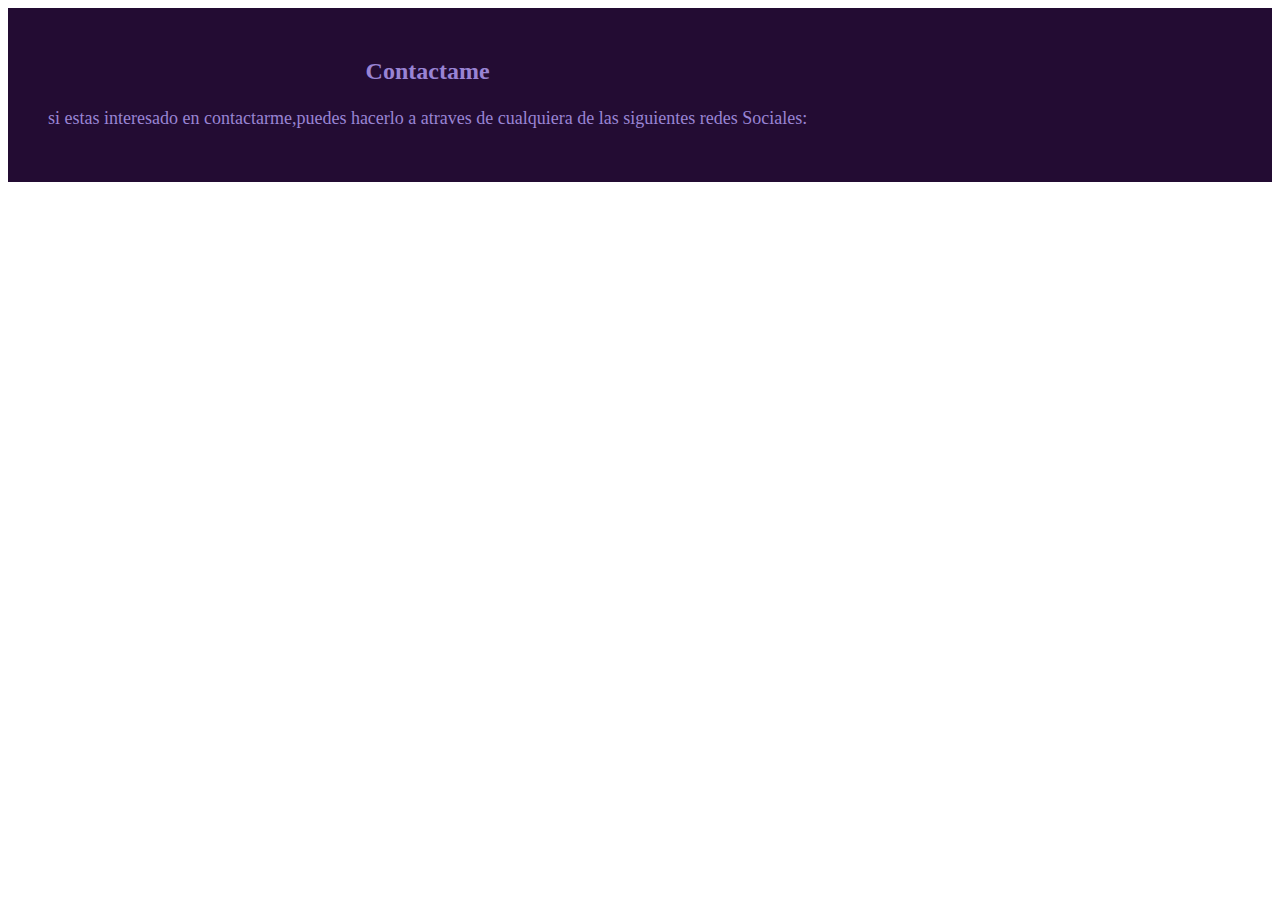
<file: footer.html>
<!DOCTYPE html>
<html>

<head>
  <meta charset="UTF-8">
  <meta name="viewport" content="width=device-width, initial-scale=1">
   <link rel="stylesheet" href="https://use.fontawesome.com/releases/v5.8.1/css/all.css" integrity="sha384-50oBUHEmvpQ+1lW4y57PTFmhCaXp0ML5d60M1M7uH2+nqUivzIebhndOJK28anvf" crossorigin="anonymous">
   
   
   <link rel="stylesheet" href="footer.css">
  <title>footer</title>
</head>
<body>
<footer>
  <div class="container">
    <div class="footer-content">
      <div class="fotter-section about">
        <h2>Contactame</h2>
        <p>si estas interesado en contactarme,puedes hacerlo a atraves de cualquiera de las siguientes 
            redes Sociales:</p>
        <div class="contact-links">
        <a href="http://www.facebook.com/miperfil" 
        target="_blank"><i class="fab fa-facebook"></i></a>
        <a href="http://www.instagram.com/miperfil" 
        target="_blank"><i class="fab fa-instagram"></i></a>
        <a href="http://www.twitter.com/miperfil" 
        target="_blank"><i class="fab fa-twitter"></i></a>
        <a href="http://www.youtube.com/miperfil" 
        target="_blank"><i class="fab fa-youtube"></i></a>
        <a href="http://www.discord.com/miperfil" 
        target="_blank"><i class="fab fa-discord"></i></a>
        </div>
      </div>
    </div>
  </div>
  <script>
  //este siguiente codigo es para que los enlaces se abran en una nueva pestaña
  const redessociales = document.querySelectorAll('.contact-links');
  redessociales.forEach(link =>{
    link.addEventListener('click', e => {
      e.preventDefault();
      window.open(link.href, '_blank');
      });
    });
  </script>
 </footer>
</body>

</html>
</file>
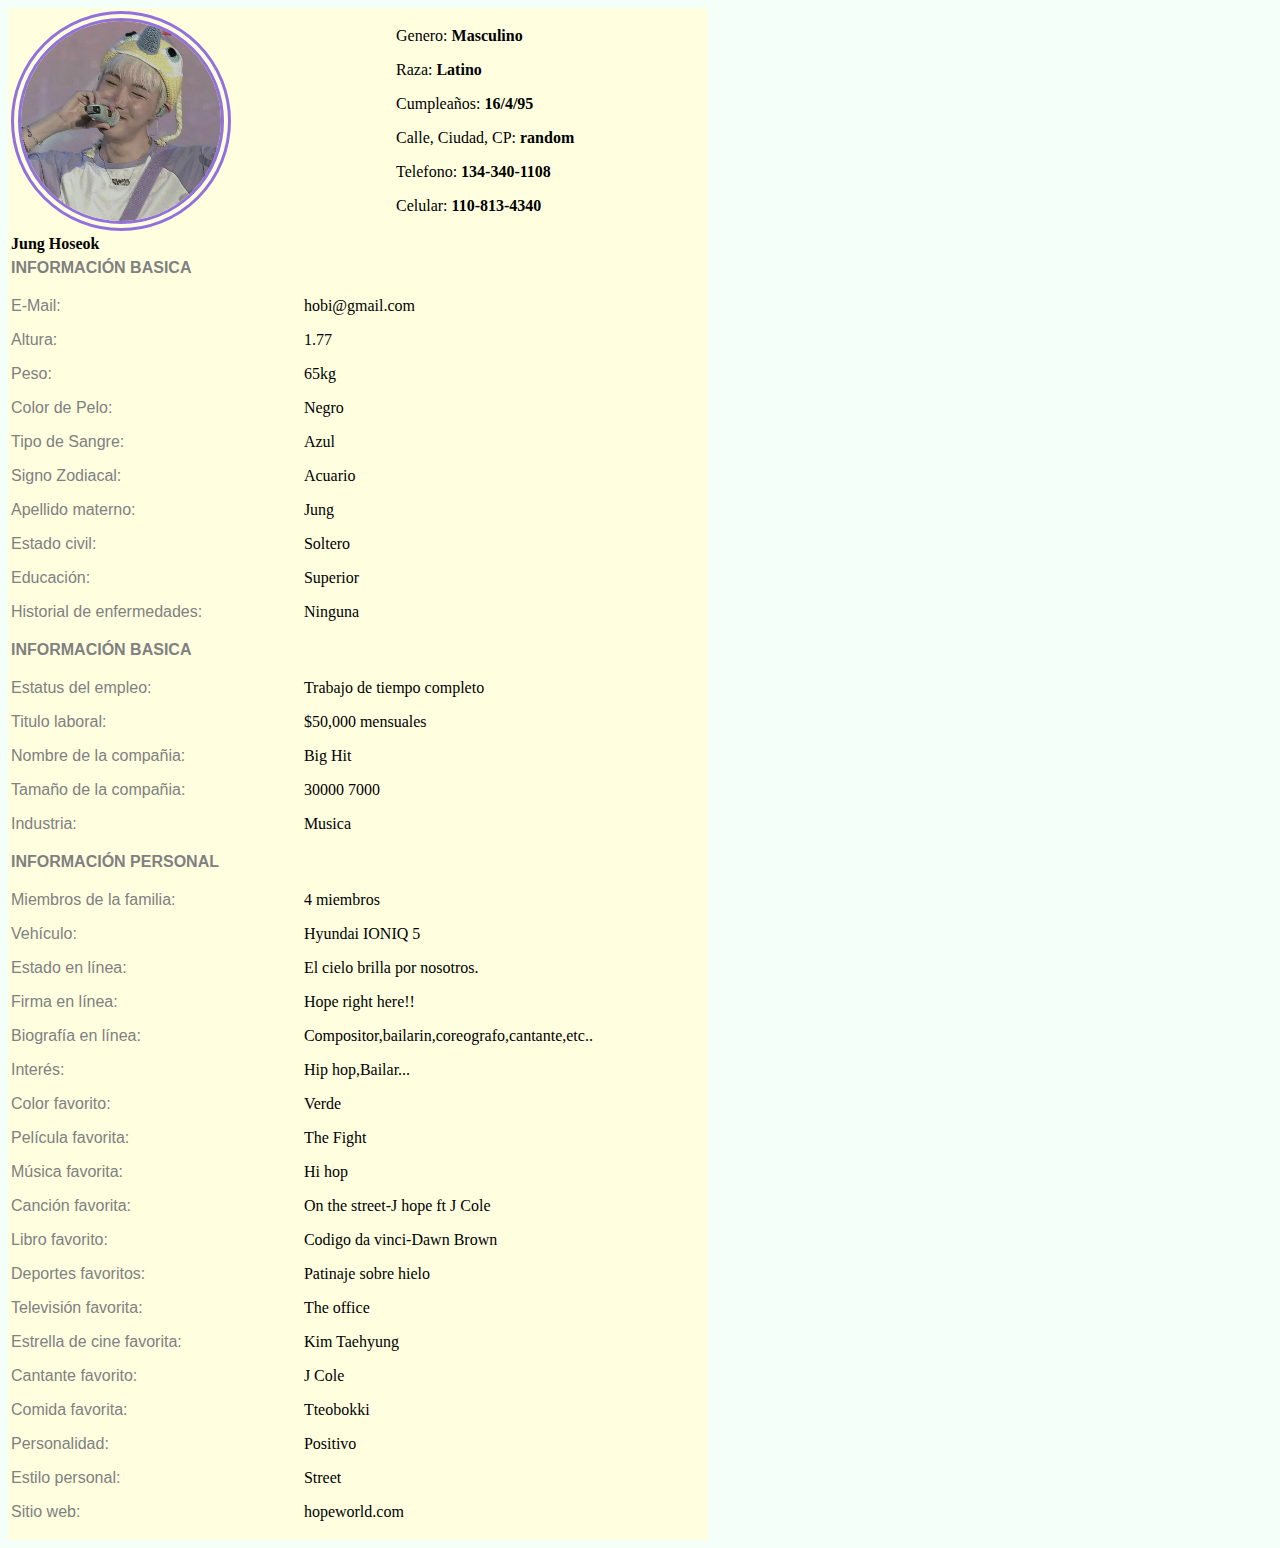
<file: perfil.html>
<!DOCTYPE html>
<html>

<head>
  <meta charset="UTF-8">
  <meta name="viewport" content="width=device-width, initial-scale=1">
   <link rel="stylesheet" href="https://use.fontawesome.com/releases/v5.8.1/css/all.css" integrity="sha384-50oBUHEmvpQ+1lW4y57PTFmhCaXp0ML5d60M1M7uH2+nqUivzIebhndOJK28anvf" crossorigin="anonymous">
    <link rel="stylesheet" href="thecure.css">
  <title>Perfil</title>
</head>

<body>
<table class="perfil">
  <tr>
    <td><img src="hobi.jpg" alt="foto de hoseok de BTS" style="width: 200px; height: 200px; position: relative; overflow:hidden; display: block; margin: 0 0 0 0%; -webkit-border-radius: 50%;
    -moz-border-radius:50%; -ms-border-radius:50%; -o-border-radius:50%; border-radius: 50%; border: 10px Double mediumpurple"></td>
    <td>
      <p>Genero: <b>Masculino</p></b>
      <p>Raza: <b>Latino</b></p>
      <p>Cumpleaños: <b>16/4/95</b></p>
      <p>Calle, Ciudad, CP: <b>random</b></p>
      <p>Telefono: <b>134-340-1108</b></p>
      <p>Celular: <b>110-813-4340</b></p></td>
      
  </tr>
  <tr>
    <td>
      <b>Jung Hoseok</b>
    </td>
  </tr>
</table>
<table>
  <tr>
    <td>
      <i class="fa fa-user" aria-hidden="true" style="color: gray"></i>
      <cc class="">INFORMACIÓN BASICA</cc>
      <i class="fa fa-question-circle" aria-hidden="true" style="color: rgb(159,157,157)"></i>
    </td>
  </tr>
  <tr>
    <td>
      <p style="color: gray; font-family: Verdana, Geneva, Tahoma, sans-serif;">E-Mail:</p>
       <p style="color: gray; font-family: Verdana, Geneva, Tahoma, sans-serif;">Altura:</p>
        <p style="color: gray; font-family: Verdana, Geneva, Tahoma, sans-serif;">Peso:</p>
         <p style="color: gray; font-family: Verdana, Geneva, Tahoma, sans-serif;">Color de Pelo:</p>
          <p style="color: gray; font-family: Verdana, Geneva, Tahoma, sans-serif;">Tipo de Sangre:</p>
           <p style="color: gray; font-family: Verdana, Geneva, Tahoma, sans-serif;">Signo Zodiacal:</p>
            <p style="color: gray; font-family: Verdana, Geneva, Tahoma, sans-serif;">Apellido materno:</p>
             <p style="color: gray; font-family: Verdana, Geneva, Tahoma, sans-serif;">Estado civil:</p>
              <p style="color: gray; font-family: Verdana, Geneva, Tahoma, sans-serif;">Educación:</p>
               <p style="color: gray; font-family: Verdana, Geneva, Tahoma, sans-serif;">Historial de enfermedades:</p>
           </td>
           <td>
           <p>hobi@gmail.com</p>
           <p>1.77</p>
           <p>65kg</p>
           <p>Negro</p>
           <p>Azul</p>
           <p>Acuario</p>
           <p>Jung</p>
           <p>Soltero</p>
           <p>Superior</p>
           <p>Ninguna</p>
           </td>
  </tr>
  <tr>
    <td>
        <i class="fa fa-check-square" aria-hidden="true" style="color: gray"></i>
        <cc class="">INFORMACIÓN BASICA</cc>
        <i class="fa fa-question-circle" aria-hidden="true" style="color: rgb(159,157,157)"></i>
    </td>
  </tr>
   <tr>
     <td>
       <p style="color: gray; font-family: Verdana, Geneva, Tahoma, sans-serif;">Estatus del empleo:</p>
       <p style="color: gray; font-family: Verdana, Geneva, Tahoma, sans-serif;">Titulo laboral:</p>
       <p style="color: gray; font-family: Verdana, Geneva, Tahoma, sans-serif;">Nombre de la compañia:</p>
       <p style="color: gray; font-family: Verdana, Geneva, Tahoma, sans-serif;">Tamaño de la compañia:</p>
       <p style="color: gray; font-family: Verdana, Geneva, Tahoma, sans-serif;">Industria:</p>
     </td>
     <td>
       <p>Trabajo de tiempo completo</p>
       <p>$50,000 mensuales</p>
       <p>Big Hit</p>
       <p>30000 7000</p>
       <p>Musica</p>
     </td>
   </tr>
    <tr>
    <td>
        <i class="fa fa-file" aria-hidden="true" style="color: gray"></i>
        <cc class="">INFORMACIÓN PERSONAL</cc>
        <i class="fa fa-question-circle" aria-hidden="true" style="color: rgb(159,157,157)"></i>
    </td>
  </tr>
   <tr>
     <td>
       <p style="color: gray; font-family: Verdana, Geneva, Tahoma, sans-serif;">Miembros de la familia:</p>
       <p style="color: gray; font-family: Verdana, Geneva, Tahoma, sans-serif;">Vehículo:</p>
       <p style="color: gray; font-family: Verdana, Geneva, Tahoma, sans-serif;">Estado en línea:</p>
       <p style="color: gray; font-family: Verdana, Geneva, Tahoma, sans-serif;">Firma en línea:</p>
       <p style="color: gray; font-family: Verdana, Geneva, Tahoma, sans-serif;">Biografía en línea:</p>
       <p style="color: gray; font-family: Verdana, Geneva, Tahoma, sans-serif;">Interés:</p>
       <p style="color: gray; font-family: Verdana, Geneva, Tahoma, sans-serif;">Color favorito:</p>
       <p style="color: gray; font-family: Verdana, Geneva, Tahoma, sans-serif;">Película favorita:</p>
       <p style="color: gray; font-family: Verdana, Geneva, Tahoma, sans-serif;">Música favorita:</p>
       <p style="color: gray; font-family: Verdana, Geneva, Tahoma, sans-serif;">Canción favorita:</p>
       <p style="color: gray; font-family: Verdana, Geneva, Tahoma, sans-serif;">Libro favorito:</p>
       <p style="color: gray; font-family: Verdana, Geneva, Tahoma, sans-serif;">Deportes favoritos:</p>
       <p style="color: gray; font-family: Verdana, Geneva, Tahoma, sans-serif;">Televisión favorita:</p>
       <p style="color: gray; font-family: Verdana, Geneva, Tahoma, sans-serif;">Estrella de cine favorita:</p>
       <p style="color: gray; font-family: Verdana, Geneva, Tahoma, sans-serif;">Cantante favorito:</p>
       <p style="color: gray; font-family: Verdana, Geneva, Tahoma, sans-serif;">Comida favorita:</p>
       <p style="color: gray; font-family: Verdana, Geneva, Tahoma, sans-serif;">Personalidad:</p>
       <p style="color: gray; font-family: Verdana, Geneva, Tahoma, sans-serif;">Estilo personal:</p>
       <p style="color: gray; font-family: Verdana, Geneva, Tahoma, sans-serif;">Sitio web:</p>
       
     </td>
     <td>
       <p>4 miembros</p>
       <p>Hyundai IONIQ 5</p>
       <p>El cielo brilla por nosotros.</p>
       <p>Hope right here!!</p>
       <p>Compositor,bailarin,coreografo,cantante,etc..</p>
       <p>Hip hop,Bailar...</p>
       <p>Verde</p>
       <p>The Fight</p>
       <p>Hi hop</p>
       <p>On the street-J hope ft J Cole</p>
       <p>Codigo da vinci-Dawn Brown</p>
       <p>Patinaje sobre hielo</p>
       <p>The office</p>
       <p>Kim Taehyung</p>
       <p>J Cole</p>
       <p>Tteobokki</p>
       <p>Positivo</p>
       <p>Street</p>
       <p>hopeworld.com</p>
     </td>
   </tr>
</table>
</body>
</html>
</file>
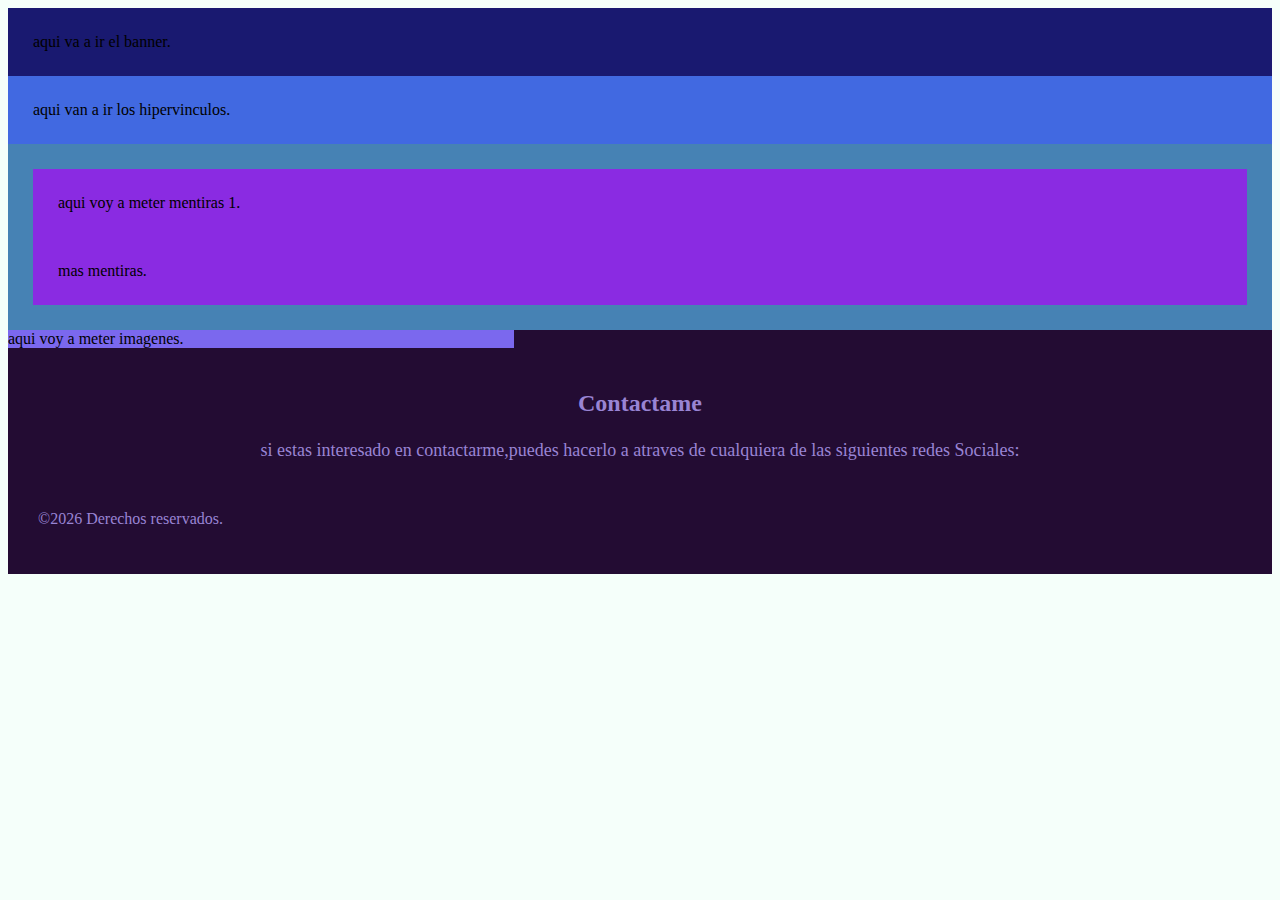
<file: viernes19May.html>
<!DOCTYPE html>
<html>

<head>
  <meta charset="UTF-8">
  <meta name="viewport" content="width=device-width, initial-scale=1">
    <link rel="stylesheet" href="https://use.fontawesome.com/releases/v5.8.1/css/all.css" integrity="sha384-50oBUHEmvpQ+1lW4y57PTFmhCaXp0ML5d60M1M7uH2+nqUivzIebhndOJK28anvf" crossorigin="anonymous">
  <link rel="stylesheet" href="thecure.css">
    <link rel="stylesheet" href="footer.css">
  <title>ITZEL</title>
</head>

<body>
<header>
  aqui va a ir el banner.
</header>
<nav>
  aqui van a ir los hipervinculos.
</nav>
<section>
  <article>
    aqui voy a meter mentiras 1.
</article>
 <article>
   mas mentiras.
</article>
</section>
<aside>
  aqui voy a meter imagenes.
</aside>
<footer>
   <div class="container">
      <div class="footer-content">
    <div class="footer-section about">
    <h2>Contactame</h2>
    <p>si estas interesado en contactarme,puedes hacerlo a atraves de cualquiera de las siguientes 
        redes Sociales:</p>
        <a href="http://www.facebook.com/miperfil" 
        target="_blank"><i class="fab fa-facebook"></i></a>
        <a href="http://www.instagram.com/miperfil" 
        target="_blank"><i class="fab fa-instagram"></i></a>
        <a href="http://www.twitter.com/miperfil" 
        target="_blank"><i class="fab fa-twitter"></i></a>
        </div>
      </div>
    </div>
  </div> 
  <div class="copyright">
    <p>&copy;<span id="year"></span> Derechos reservados.</p>
  </div>
</footer>
<script>
  let year=document.getElementById('year');
  let dynamicYear=new Date().getFullYear();
  year.innerHTML=dynamicYear;
  
</script>
</body>

</html>
</file>
<file: footer.css>
footer{
    background-color: #230C33;
    color:#9984D4;
    padding: 30px;
  }
  .container{
    max-width: 2000px;
    margin: 0 auto;
    padding: 0 10px;
  }
  .footer-content{
    display: flex;
    flex-wrap: wrap;
  }
  .footer-section{
    width: 100%;
    padding: 10px;
    box-sizing: border-box;
  }
  .about{
    text-align: center;
  }
  .about h2{
    margin-bottom: 20px;
  }
  .about p{
    font-size: 18px;
    line-height: 1.5;
    margin-bottom: 20px;
  }
  .contact-links{
    display: flex;
    justify-content: center;
  }
  .contact-links a{
    display: inline-block;
    color: #4cc0d4;
    font-size: 24px;
    margin: 0 10px;
    transition: all 0.3s ease;
  }
  .contact-links a:hover{
    transform: translateX(-15px);
  }
  image{
    width: 100px;
    height: 100px;
    border-radius: 200px;
    border-color: black;
    border-spacing: 15px;
  }
</file>
<file: thecure.css>
body{
  background-color: mintcream;
}

header{
  background-color: midnightblue;
  padding: 25px;
}
nav{
  background-color: royalblue;
  padding: 25px;
}
section{
  background-color: steelblue;
  padding: 25px;
}
article{
  background-color: blueviolet;
  padding: 25px;
}
aside{
  background-color: mediumslateblue;
  width: 40%;
  float: left;
}
footer{
  background-color: skyblue;
  color:#9984D4;
    padding: 30px;
  }
  .container{
    max-width: 2000px;
    margin: 0 auto;
    padding: 0 10px;
  }
  .footer-content{
    display: flex;
    flex-wrap: wrap;
  }
  .footer-section{
    width: 100%;
    padding: 10px;
    box-sizing: border-box;
  }
  .about{
    text-align: center;
  }
  .about h2{
    margin-bottom: 20px;
  }
  .about p{
    font-size: 18px;
    line-height: 1.5;
    margin-bottom: 20px;
  }
  .contact-links{
    display: flex;
    justify-content: center;
  }
  .contact-links a{
    display: inline-block;
    color: #4cc0d4;
    font-size: 24px;
    margin: 0 10px;
    transition: all 0.3s ease;
  }
  .contact-links a:hover{
    transform: translateX(-15px);
  }
  table{
    background-color: lightyellow;
    width: 700px;
    position: center;
  }
  cc{
    font-family: Verdana, Geneva, Tahoma, sans-serif;
   font-weight: bold;
   color:gray;
  }
</file>
